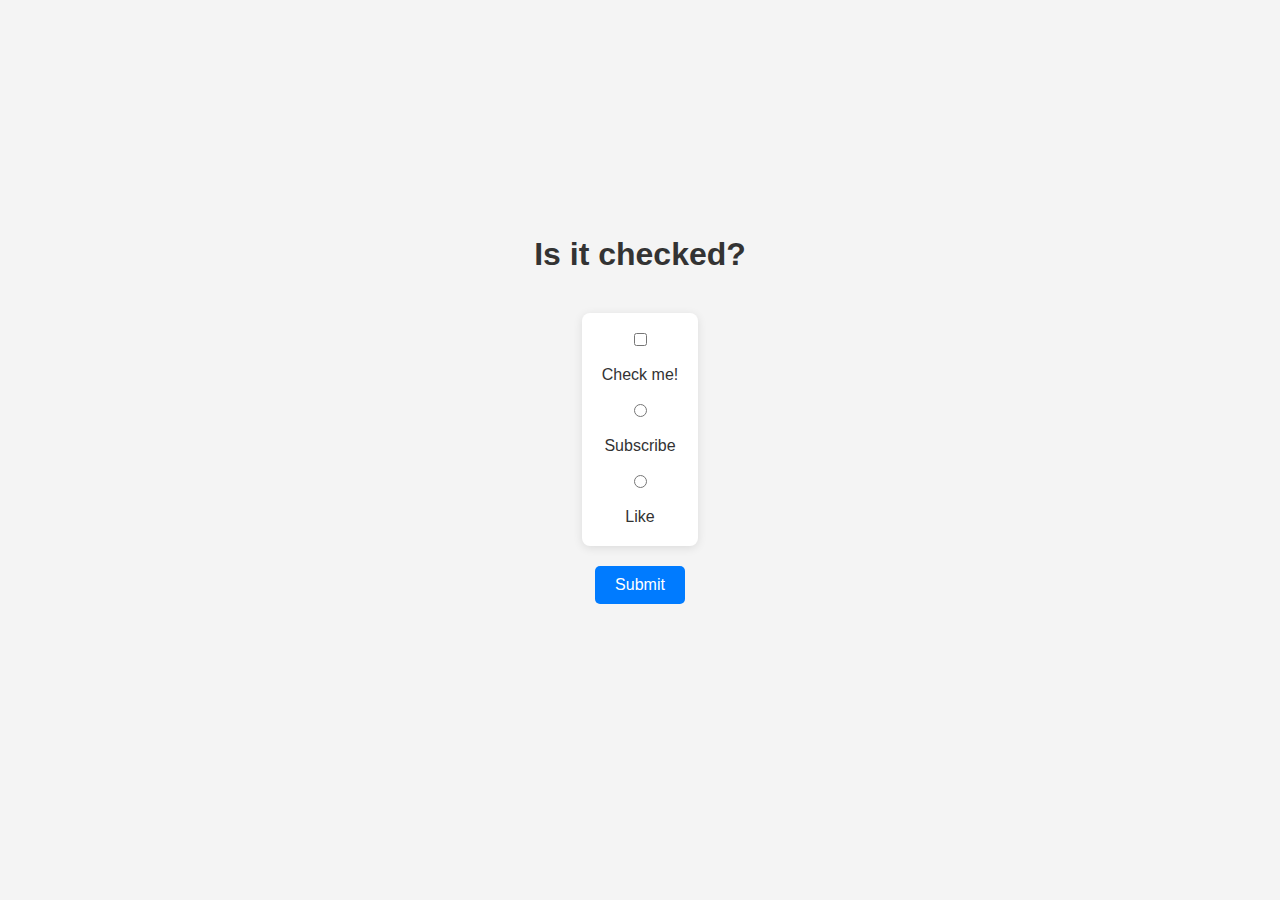
<file: checkedChecker/index.html>
<!DOCTYPE html>
<html lang="en">
<head>
    <meta charset="UTF-8">
    <meta name="viewport" content="width=device-width, initial-scale=1.0">
    <title>Check the Checker</title>
    <link rel="stylesheet" href="style.css">
</head>
<body>
    <h1>Is it checked?</h1>
    <div class="controls">
        <input type="checkbox" id="checkbox" />
        <label for="checkbox">Check me!</label>
        <input type="radio" id="subscribe" name="choice" />
        <label for="subscribe" >Subscribe</label>
        <input type="radio" id="like" name="choice" />
        <label for="like">Like</label>
    </div>
    <button id="submit">Submit</button>
    <span id="checker"></span>
    <span id="subscriber"></span>
    <span id="liker"></span>
    <script src="script.js"></script>
</body>
</html>
</file>
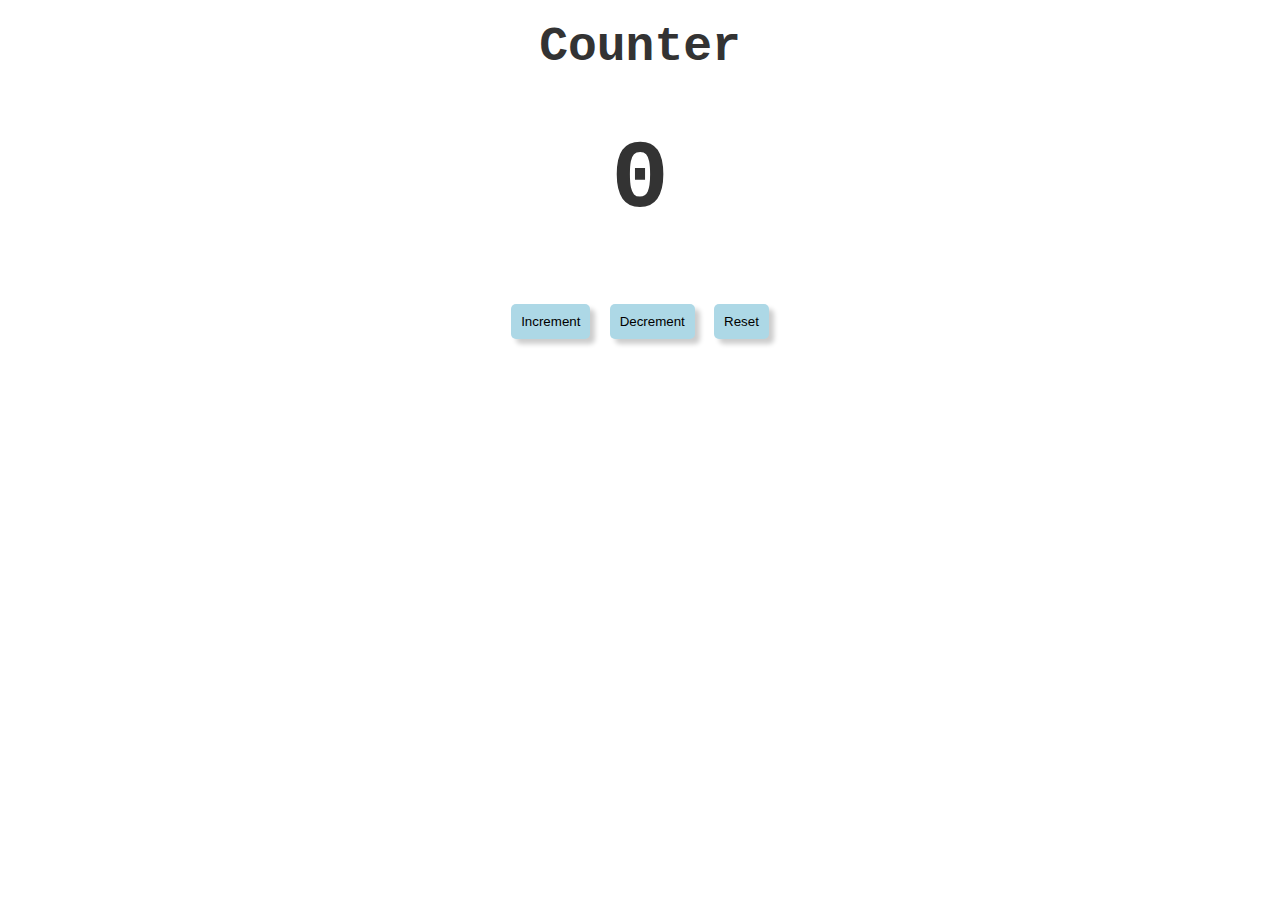
<file: counter/index.html>
<!DOCTYPE html>
<html lang="en">
<head>
    <meta charset="UTF-8">
    <meta name="viewport" content="width=device-width, initial-scale=1.0">
    <title>Counter</title>
    <link rel="stylesheet" href="style.css">
</head>
<body>
    <h1>Counter</h1>
    <div id="counter">
        <h1 id="number">0</h1>
        <div id="buttons">
            <button id="increment">Increment</button>
            <button id="decrement">Decrement</button>
            <button id="reset">Reset</button>   
        </div>  
    </div>
    <script src="script.js"></script>
</body>
</html>
</file>
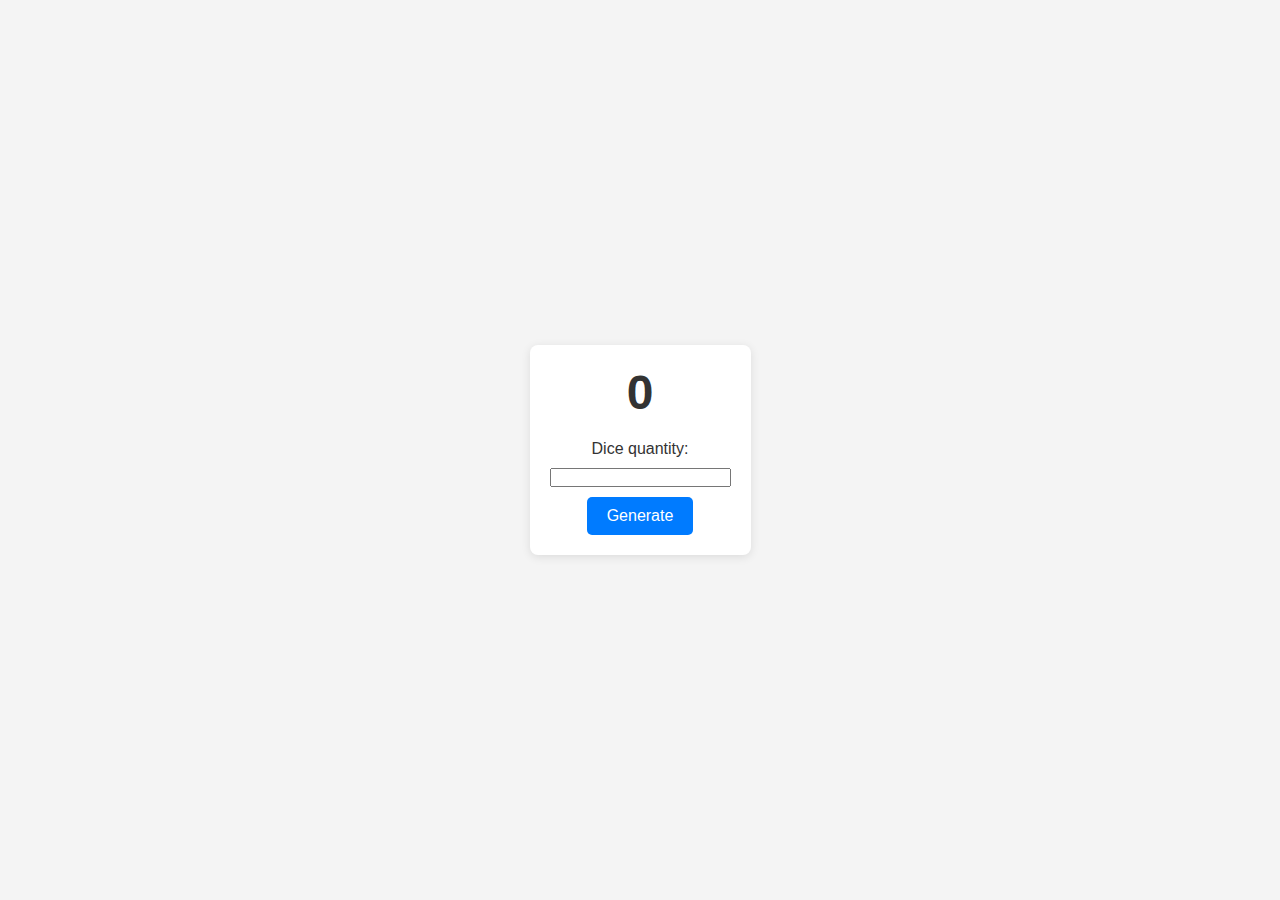
<file: diceRoller/index.html>
<!DOCTYPE html>
<html lang="en">
<head>
    <meta charset="UTF-8">
    <meta name="viewport" content="width=device-width, initial-scale=1.0">
    <title>Document</title>
    <link rel="stylesheet" href="style.css">
</head>
<body>
    <div id="counter">
        <h1 id="number">0</h1>
        <div id="images"></div>
        <div id="buttons">
            <label for="input" type="text">Dice quantity:</label>
            <input type="number" id="input" />
            <button id="generator">Generate</button>
        </div>  
    </div>
    <script src="code.js"></script>
</body>
</html>
</file>
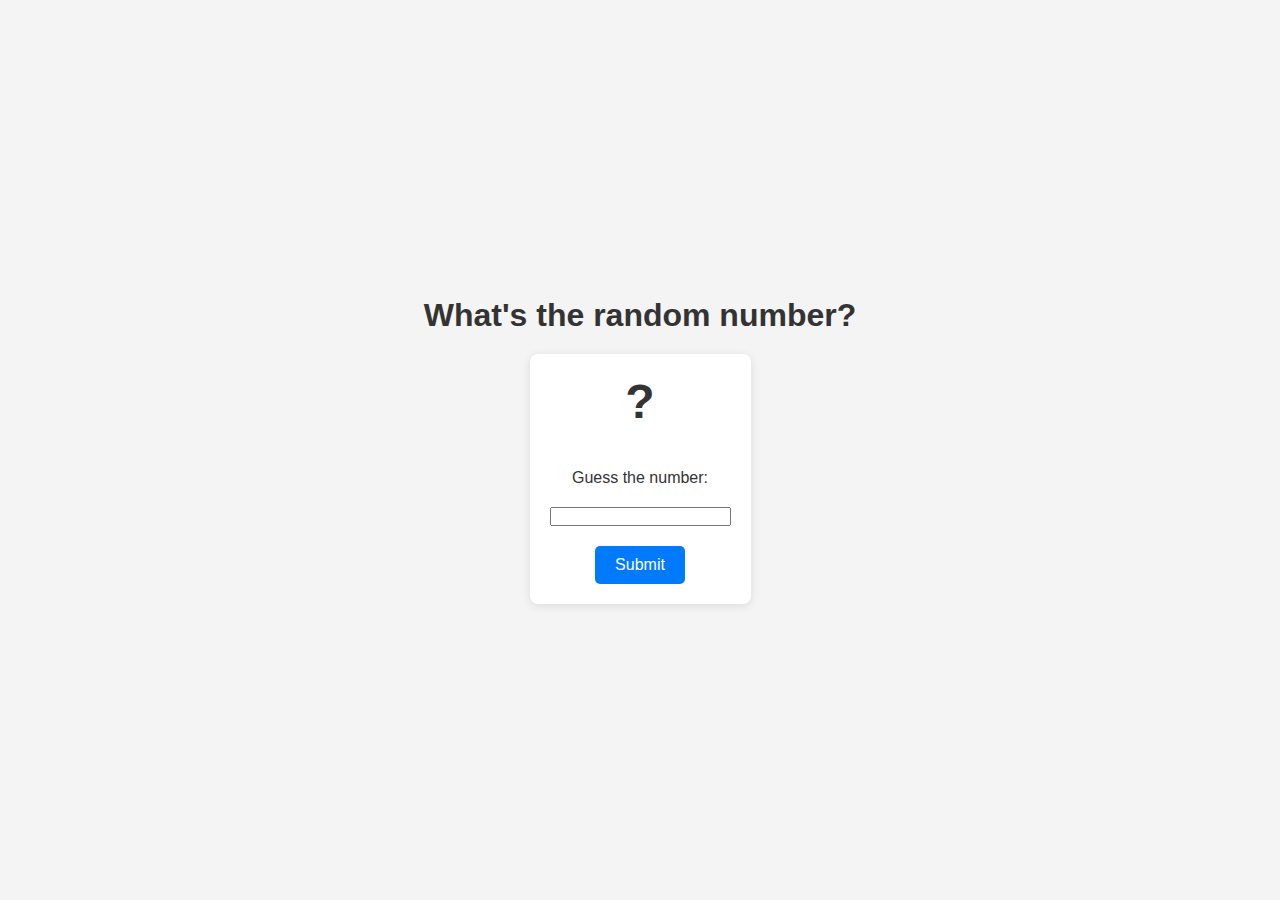
<file: guessTheNumber/index.html>
<!DOCTYPE html>
<html lang="en">
<head>
    <meta charset="UTF-8">
    <meta name="viewport" content="width=device-width, initial-scale=1.0">
    <title>Number Guesser</title>
    <link rel="stylesheet" href="style.css">
</head>
<body>
    <h1>What's the random number?</h1>
    <div id="random-container">
        <h1 id="number">?</h1> 
        <label for="guess">Guess the number:</label>
        <input type="text" id="guess" min="1" max="6"> 
        <button id="submit">Submit</button>
    </div>
    <script src="script.js"></script>
</body>
</html>
</file>
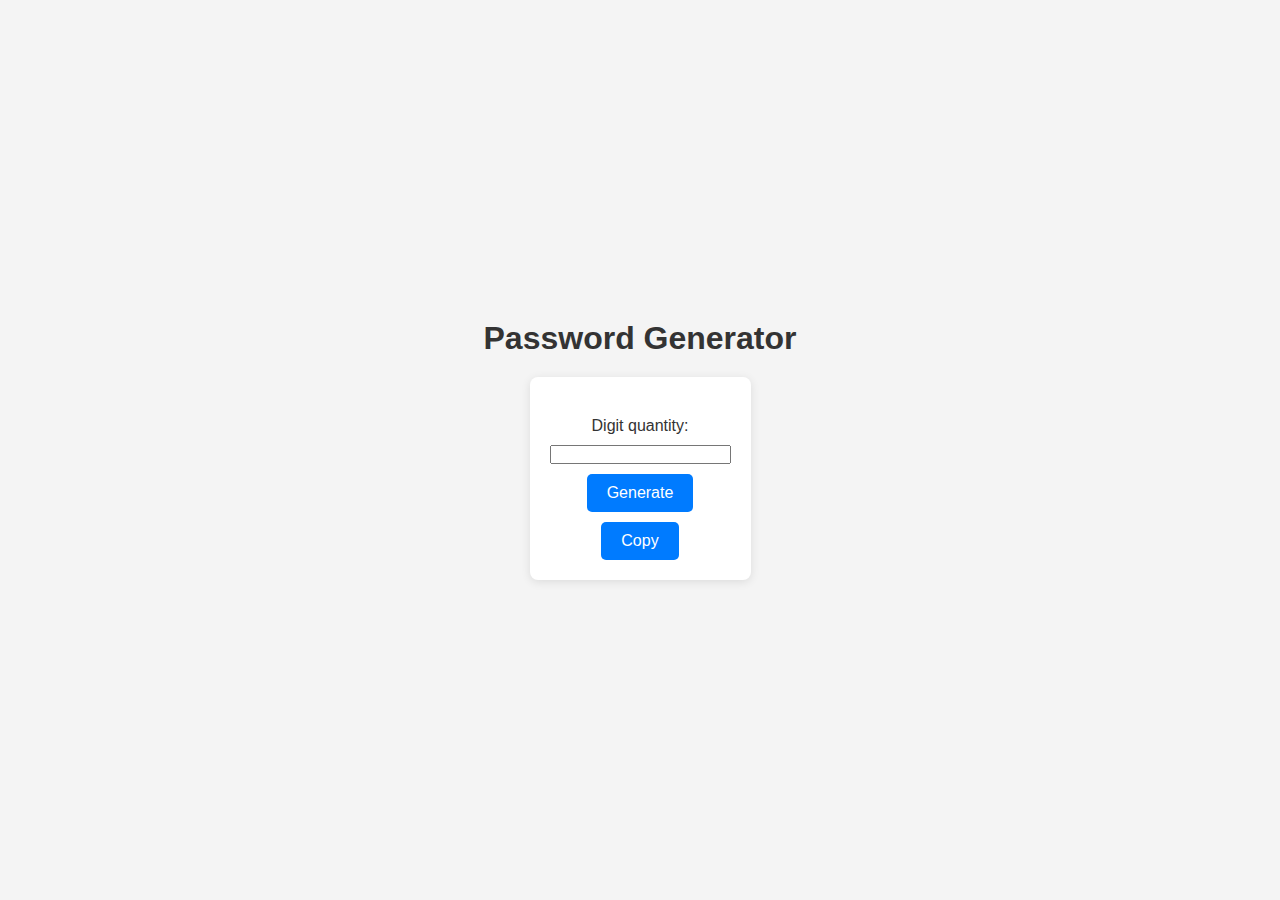
<file: passwordGenerator/index.html>
<!DOCTYPE html>
<html lang="en">
<head>
    <meta charset="UTF-8">
    <meta name="viewport" content="width=device-width, initial-scale=1.0">
    <title>Password Generator</title>
    <link rel="stylesheet" href="style.css">
</head>
<body>
    <h1>Password Generator</h1>
    <div id="generator-container">
        <h1 id="password"></h1>
        <div id="buttons">
            <label for="input" type="text">Digit quantity:</label>
            <input type="number" id="input" />
            <button id="generator">Generate</button>
            <button id="copier">Copy</button>
        </div>  
    </div>
    <script src="script.js"></script>
</body>
</html>
</file>
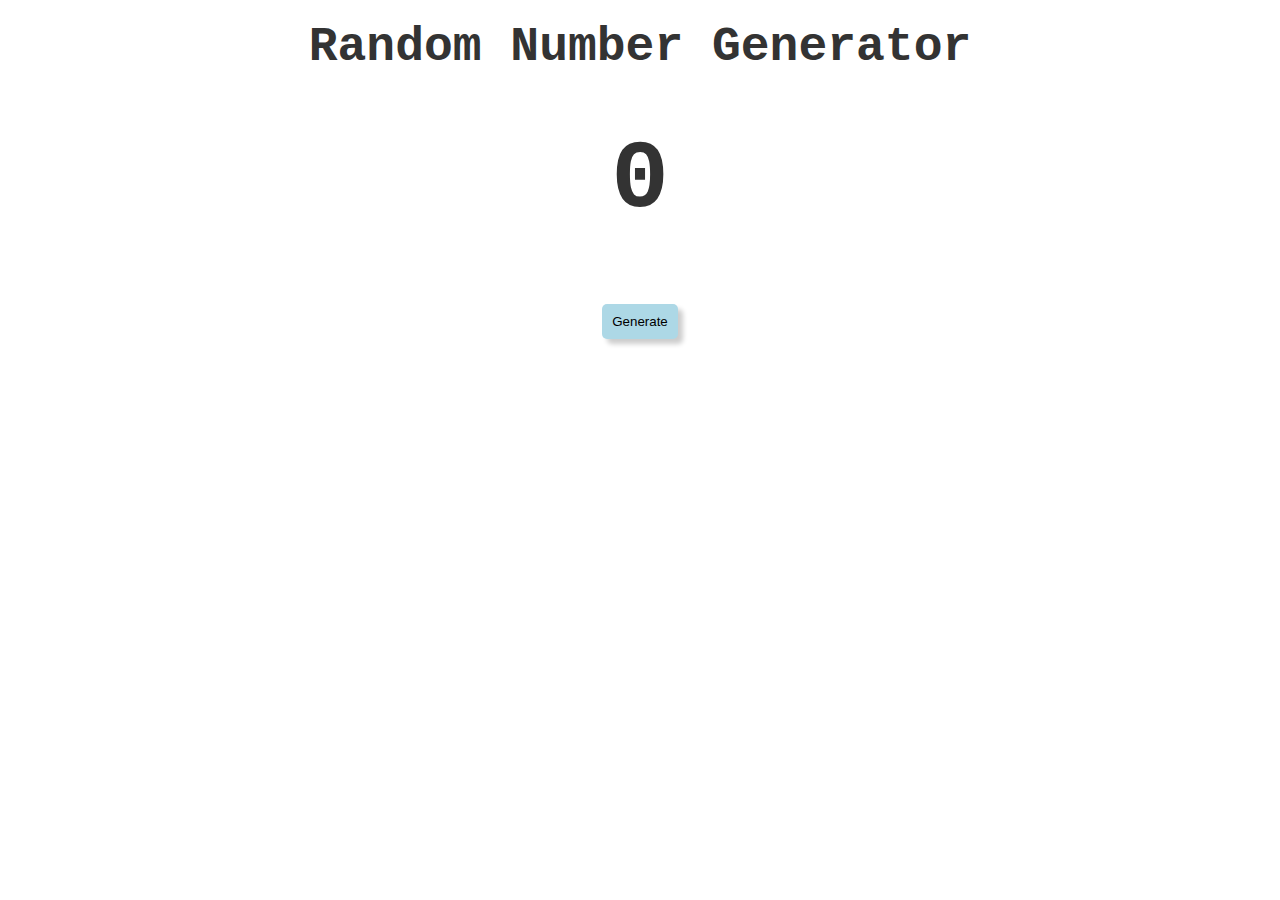
<file: randomGenerator/index.html>
<!DOCTYPE html>
<html lang="en">
<head>
    <meta charset="UTF-8">
    <meta name="viewport" content="width=device-width, initial-scale=1.0">
    <title>Random Number Generator</title>
    <link rel="stylesheet" href="style.css">
</head>
<body>
    <h1>Random Number Generator</h1>
    <div id="counter">
        <h1 id="number">0</h1>
        <div id="buttons">
            <button id="generator">Generate</button>
        </div>  
    </div>
    <script src="script.js"></script>
</body>
</html>
</file>
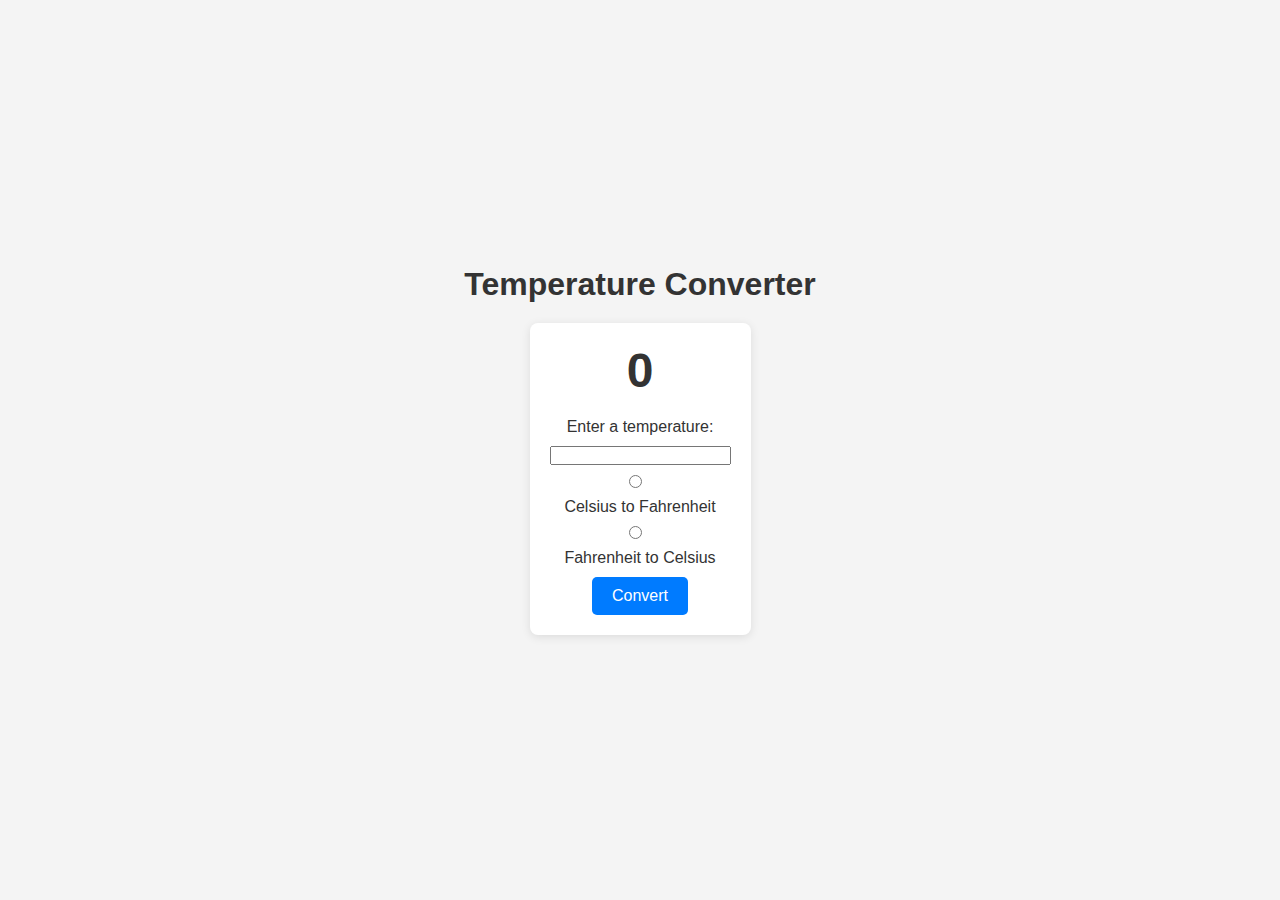
<file: temperatureConverter/index.html>
<!DOCTYPE html>
<html lang="en">
<head>
    <meta charset="UTF-8">
    <meta name="viewport" content="width=device-width, initial-scale=1.0">
    <title>Temperature Converter</title>
    <link rel="stylesheet" href="style.css">
</head>
<body>
    <h1>Temperature Converter</h1>
    <div id="converter-container">
        <h1 id="number">0</h1>
        <span id="units"></span>
        <div id="buttons">
            <label for="input" type="text">Enter a temperature:</label>
            <input type="number" id="input" />
            <input type="radio" id="fahrenheit" name="conversion" />
            <label for="fahrenheit" >Celsius to Fahrenheit</label>
            <input type="radio" id="celsius" name="conversion" />
            <label for="celsius">Fahrenheit to Celsius</label>
            <button id="generator">Convert</button>
        </div>  
    </div>
    <script src="script.js"></script>
</body>
</html>
</file>
<file: checkedChecker/style.css>
/* Global Styles */
* {
    box-sizing: border-box;
    margin: 0;
    padding: 0;
}
body {
    font-family: 'Arial', sans-serif;
    background-color: #f4f4f4;
    color: #333;
    height: 100vh;
    display: flex;
    flex-direction: column; /* Ensures column layout */
    justify-content: center;
    align-items: center;
    gap: 20px;
}
/* Title Styles */
h1{
    margin-bottom: 20px;
    text-align: center;
}
/* Converter Container Styles */
div{
    background-color: #fff;
    border-radius: 8px;
    box-shadow: 0 2px 10px rgba(0, 0, 0, 0.1);
    padding: 20px;
    gap: 20px;
    display: flex;
    flex-direction: column; 
    justify-content: center;
    align-items: center;
}
input,label{
    display: flex;
    flex-direction: row;
}
/* Number Display Styles */
#number {
    font-size: 3rem;
    margin-bottom: 20px;
}
/* Button Styles */
#buttons {
    display: flex;
    flex-direction: column;
    gap: 10px;
    align-items: center;
}
/* Button Styles */
button {
    background-color: #007BFF;
    color: white;
    border: none;
    border-radius: 5px;
    padding: 10px 20px;
    cursor: pointer;
    font-size: 1rem;
    transition: background-color 0.3s;
}
/* Button Hover Effect */
button:hover {
    background-color: #0056b3;
}
/* Responsive Styles */
@media (max-width: 768px) {
    body {
        flex-direction: column;
    }
    div {
        width: 90%;
    }
    h1 {
        font-size: 2rem; /* Slightly smaller title on smaller screens */
    }
}
</file>
<file: counter/style.css>
Body{
    background-color: white;
    font-family: 'Courier New', Courier, monospace;
    margin: 0;
    padding: 0;
}
h1{
    color: #333;
    text-align: center;
    font-size: 3em;
    margin-top: 20px;
}
#counter{
    display: flex;
    flex-direction: column;
    justify-content: center;
    align-items: center;
    font-size: 2em;
}
button{
    background: lightblue;
    padding: 10px;
    border: 2px none;
    box-shadow: 5px 5px 5px rgba(0, 0, 0, 0.2);
    border-radius: 5px;
}
</file>
<file: diceRoller/style.css>
/* Global Styles */
* {
    box-sizing: border-box;
    margin: 0;
    padding: 0;
}
body {
    font-family: 'Arial', sans-serif;
    background-color: #f4f4f4;
    color: #333;
    display: flex;
    justify-content: center;
    align-items: center;
    height: 100vh;
}
/* Title Styles */
h1, span {
    margin-bottom: 20px;
    text-align: center;
}
img{
    width: 100px;
    height: auto;
    margin-bottom: 20px;
}
div{
    gap: 20px;
}

/* Converter Container Styles */
#counter {
    background-color: #fff;
    border-radius: 8px;
    box-shadow: 0 2px 10px rgba(0, 0, 0, 0.1);
    padding: 20px;
    text-align: center;
}
/* Number Display Styles */
#number {
    font-size: 3rem;
    margin-bottom: 20px;
}
/* Button Styles */
#buttons {
    display: flex;
    flex-direction: column;
    gap: 10px;
    align-items: center;
}
/* Radio Button Styles */
input[type="radio"] {
    margin-right: 10px;
}
/* Button Styles */
button {
    background-color: #007BFF;
    color: white;
    border: none;
    border-radius: 5px;
    padding: 10px 20px;
    cursor: pointer;
    font-size: 1rem;
    transition: background-color 0.3s;
}
/* Button Hover Effect */
button:hover {
    background-color: #0056b3;
}
/* Responsive Styles */
@media (max-width: 768px) {
    body {
        flex-direction: column;
    }
    #counter {
        width: 90%;
    }
    h1 {
        font-size: 2rem; /* Slightly smaller title on smaller screens */
    }
}
</file>
<file: guessTheNumber/style.css>
/* Global Styles */
* {
    box-sizing: border-box;
    margin: 0;
    padding: 0;
}
body {
    font-family: 'Arial', sans-serif;
    background-color: #f4f4f4;
    color: #333;
    height: 100vh;
    display: flex;
    flex-direction: column; /* Ensures column layout */
    justify-content: center;
    align-items: center;
}
/* Title Styles */
h1{
    margin-bottom: 20px;
    text-align: center;
}
/* Converter Container Styles */
div{
    background-color: #fff;
    border-radius: 8px;
    box-shadow: 0 2px 10px rgba(0, 0, 0, 0.1);
    padding: 20px;
    gap: 20px;
    display: flex;
    flex-direction: column; 
    justify-content: center;
    align-items: center;
}
/* Number Display Styles */
#number {
    font-size: 3rem;
    margin-bottom: 20px;
}
/* Button Styles */
#buttons {
    display: flex;
    flex-direction: column;
    gap: 10px;
    align-items: center;
}
/* Button Styles */
button {
    background-color: #007BFF;
    color: white;
    border: none;
    border-radius: 5px;
    padding: 10px 20px;
    cursor: pointer;
    font-size: 1rem;
    transition: background-color 0.3s;
}
/* Button Hover Effect */
button:hover {
    background-color: #0056b3;
}
/* Responsive Styles */
@media (max-width: 768px) {
    body {
        flex-direction: column;
    }
    div {
        width: 90%;
    }
    h1 {
        font-size: 2rem; /* Slightly smaller title on smaller screens */
    }
}
</file>
<file: passwordGenerator/style.css>
/* Global Styles */
* {
    box-sizing: border-box;
    margin: 0;
    padding: 0;
}
body {
    font-family: 'Arial', sans-serif;
    background-color: #f4f4f4;
    color: #333;
    display: flex;
    flex-direction: column;
    flex-wrap: wrap;
    justify-content: center;
    align-items: center;
    height: 100vh;
}
/* Title Styles */
h1, span {
    margin-bottom: 20px;
    text-align: center;
}
img{
    width: 100px;
    height: auto;
    margin-bottom: 20px;
}

/* Converter Container Styles */
#generator-container {
    background-color: #fff;
    border-radius: 8px;
    box-shadow: 0 2px 10px rgba(0, 0, 0, 0.1);
    padding: 20px;
    text-align: center;
}
/* Number Display Styles */
#number {
    font-size: 3rem;
    margin-bottom: 20px;
}
/* Button Styles */
#buttons {
    display: flex;
    flex-direction: column;
    gap: 10px;
    align-items: center;
}
/* Radio Button Styles */
input[type="radio"] {
    margin-right: 10px;
}
/* Button Styles */
button {
    background-color: #007BFF;
    color: white;
    border: none;
    border-radius: 5px;
    padding: 10px 20px;
    cursor: pointer;
    font-size: 1rem;
    transition: background-color 0.3s;
}
/* Button Hover Effect */
button:hover {
    background-color: #0056b3;
}
/* Responsive Styles */
@media (max-width: 768px) {
    body {
        flex-direction: column;
    }
    #generator-container {
        width: 90%;
    }
    h1 {
        font-size: 2rem; /* Slightly smaller title on smaller screens */
    }
}
</file>
<file: randomGenerator/style.css>
Body{
    background-color: white;
    font-family: 'Courier New', Courier, monospace;
    margin: 0;
    padding: 0;
}
h1{
    color: #333;
    text-align: center;
    font-size: 3em;
    margin-top: 20px;
}
#counter{
    display: flex;
    flex-direction: column;
    justify-content: center;
    align-items: center;
    font-size: 2em;
}
button{
    background: lightblue;
    padding: 10px;
    border: 2px none;
    box-shadow: 5px 5px 5px rgba(0, 0, 0, 0.2);
    border-radius: 5px;
}
</file>
<file: temperatureConverter/style.css>
/* Global Styles */
* {
    box-sizing: border-box;
    margin: 0;
    padding: 0;
}
body {
    font-family: 'Arial', sans-serif;
    background-color: #f4f4f4;
    color: #333;
    display: flex;
    flex-direction: column;
    justify-content: center;
    align-items: center;
    height: 100vh;
}
/* Title Styles */
h1, span {
    margin-bottom: 20px;
    text-align: center;
}
/* Converter Container Styles */
#converter-container{
    background-color: #fff;
    border-radius: 8px;
    box-shadow: 0 2px 10px rgba(0, 0, 0, 0.1);
    padding: 20px;
    text-align: center;
}
/* Number Display Styles */
#number {
    font-size: 3rem;
    margin-bottom: 20px;
}
/* Button Styles */
#buttons {
    display: flex;
    flex-direction: column;
    gap: 10px;
    align-items: center;
}
/* Radio Button Styles */
input[type="radio"] {
    margin-right: 10px;
}
/* Button Styles */
button {
    background-color: #007BFF;
    color: white;
    border: none;
    border-radius: 5px;
    padding: 10px 20px;
    cursor: pointer;
    font-size: 1rem;
    transition: background-color 0.3s;
}
/* Button Hover Effect */
button:hover {
    background-color: #0056b3;
}
/* Responsive Styles */
@media (max-width: 768px) {
    body {
        flex-direction: column;
    }
    #converter-container {
        width: 90%;
    }
    h1 {
        font-size: 2rem; /* Slightly smaller title on smaller screens */
    }
}
</file>
